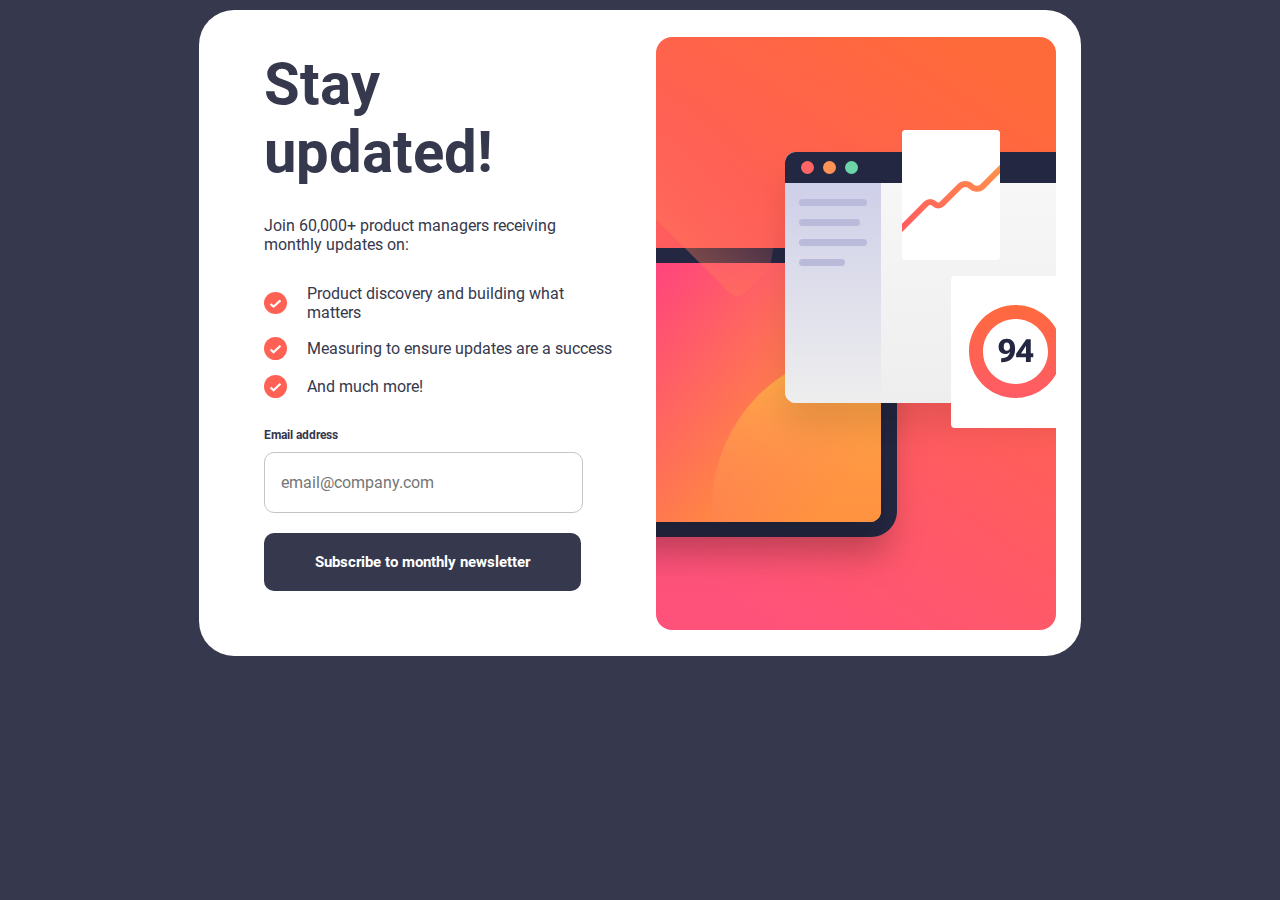
<file: index.html>
<!DOCTYPE html>
<html lang="en">
  <head>
    <meta charset="UTF-8" />
    <meta name="viewport" content="width=device-width, initial-scale=1.0" />
    <link rel="stylesheet" href="/CSS/style.css" />
    <link
      rel="shortcut icon"
      href="/Resources/favicon-32x32.png"
      type="image/x-icon"
    />
    <title>NewsLetter</title>
  </head>
  <body>
    <div class="container">
      <img
        src="/Resources/illustration-sign-up-mobile.svg"
        class="mobile"
        alt=""
      />
      <div class="content">
        <h1>Stay updated!</h1>

        <p>Join 60,000+ product managers receiving monthly updates on:</p>

        <div class="items">
          <div>
            <img src="/Resources/icon-list.svg" alt="" />
            <p>Product discovery and building what matters</p>
          </div>
          <div>
            <img src="/Resources/icon-list.svg" alt="" />
            <p>Measuring to ensure updates are a success</p>
          </div>
          <div>
            <img src="/Resources/icon-list.svg" alt="" />
            <p>And much more!</p>
          </div>
        </div>

        <form method="get" action="#">
          <div>
            <label for="email"> Email address </label>

            <p id="emailError"></p>
          </div>
          <input
            type="text"
            id="email"
            placeholder="email@company.com"
            required
          />
          <button type="submit" id="submit">
            Subscribe to monthly newsletter
          </button>
        </form>
      </div>

      <img
        src="/Resources/illustration-sign-up-desktop.svg"
        alt=""
        class="desktop"
      />
    </div>

    <script src="/Javascript/script.js"></script>
  </body>
</html>
</file>
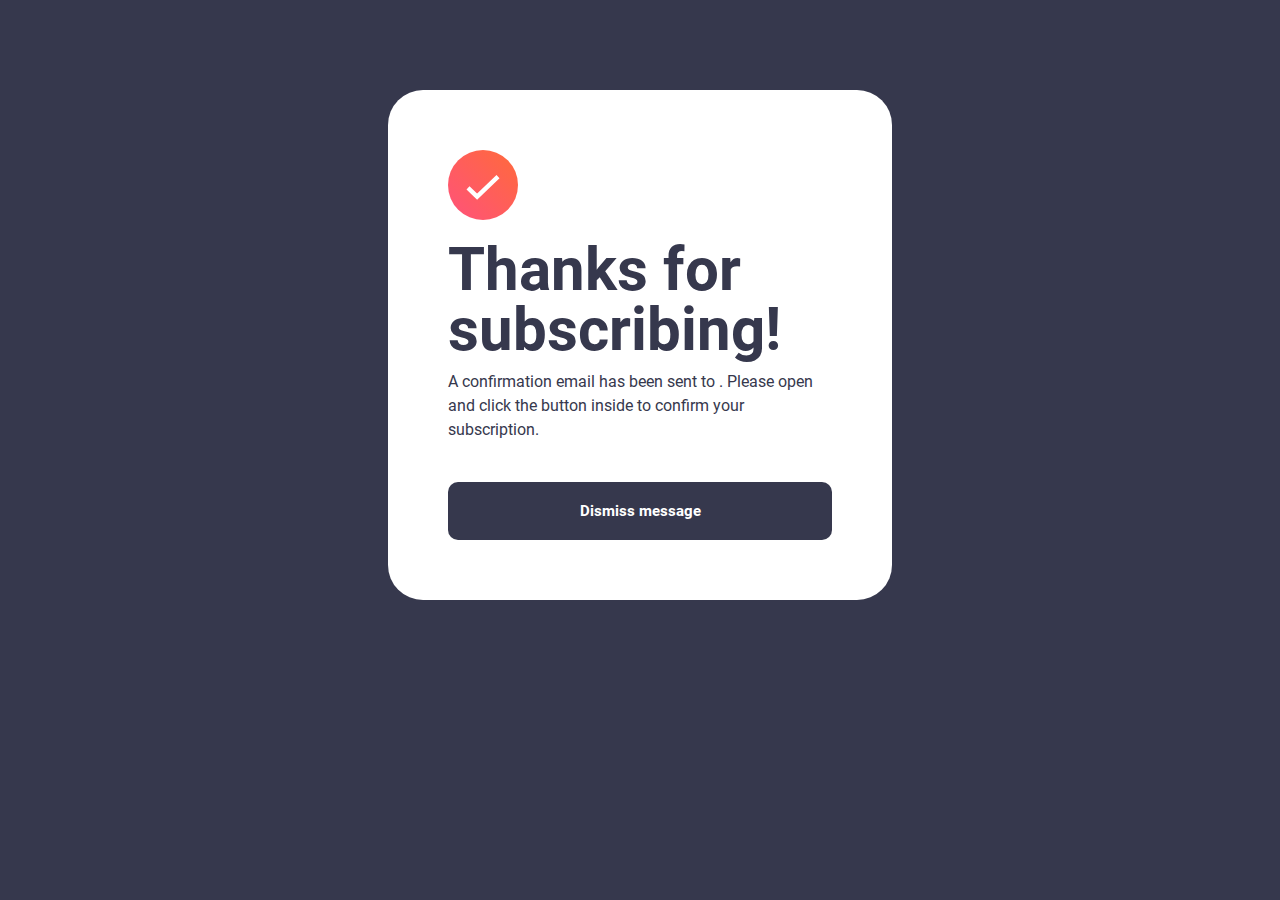
<file: success/success.html>
<!DOCTYPE html>
<html lang="en">
  <head>
    <meta charset="UTF-8" />
    <meta name="viewport" content="width=device-width, initial-scale=1.0" />
    <link rel="stylesheet" href="/success/success.css" />
    <link
      rel="shortcut icon"
      href="/Resources/favicon-32x32.png"
      type="image/x-icon"
    />
    <title>Success</title>
  </head>
  <body>
    <div class="container">
      <div>
        <img src="/Resources/icon-success.svg" alt="" />

        <h1>Thanks for subscribing!</h1>

        <p>
          A confirmation email has been sent to <span id="myemail"></span>.
          Please open and click the button inside to confirm your subscription.
        </p>
      </div>

      <button type="button" id="dismiss">Dismiss message</button>
    </div>

    <script src="/Javascript/main.js"></script>
  </body>
</html>
</file>
<file: CSS/style.css>
@font-face {
  font-family: Roboto-regular;
  src: url(/Resources/Roboto-Regular.ttf);
}

@font-face {
  font-family: Roboto-bold;
  src: url(/Resources/Roboto-Bold.ttf);
}

body {
  display: flex;
  flex-direction: column;
  align-items: center;
  background-color: #36384d;
  margin: 0;
  padding: 0;
}

.container {
  display: flex;
  flex-direction: row;
  padding: 25px;
  background-color: #fff;
  border-radius: 35px;
  width: 65%;
  margin: 10px;
  align-items: center;
}

.desktop {
  width: 450px;
}

.mobile {
  display: none;
}

.content {
  display: flex;
  flex-direction: column;
  align-items: start;
  margin: 40px;
  margin-top: 15px;
  gap: 30px;
}

.content h1 {
  font-family: Roboto-bold;
  font-family: 600;
  font-size: 58px;
  margin: 0;
  color: #36384d;
}

.content p {
  font-family: Roboto-regular;
  font-weight: 500;
  font-size: 16px;
  margin: 0;
  color: #36384d;
}

.items {
  display: flex;
  flex-direction: column;
  align-items: start;
  gap: 15px;
}

.items div {
  display: flex;
  flex-direction: row;
  gap: 20px;
  align-items: center;
}

.items div img {
  width: 23px;
}

.items div p {
  color: #36384d;
}

form {
  display: flex;
  flex-direction: column;
  align-items: start;
  gap: 10px;
  width: 90%;
}

form div {
  display: flex;
  flex-direction: row;
  align-items: center;
  justify-content: space-between;
  width: 100%;
}

#emailError {
  font-family: Roboto-bold;
  font-family: 700;
  font-size: 12px;
  color: red;
}

label {
  font-family: Roboto-bold;
  font-family: 700;
  font-size: 12px;
  color: #36384d;
}

input {
  width: 100%;
  font-family: Roboto-regular;
  padding: 20px 0;
  font-size: 16px;
  border: 1px solid #c4c4c4;
  border-radius: 10px;
  margin-bottom: 10px;
  text-indent: 5%;
  color: #36384d;
}

button {
  width: 100%;
  font-family: Roboto-bold;
  font-weight: 500;
  color: #fff;
  font-size: 15px;
  padding: 20px 40px;
  background-color: #36384d;
  border-radius: 10px;
  transition: 0.3s ease-in-out;
  border: 0;
}

button:hover {
  cursor: pointer;
  background-image: linear-gradient(to right, #ff5474, #ff6742);
  z-index: 999;
  box-shadow: 1px 1px 20px 1px #ff5e5b;
}

@media screen and (max-width: 1024px) {
  .container {
    width: 82%;
  }
}

@media screen and (max-width: 992px){
  body {
    display: flex;flex-direction: column;
    align-items: center;
  }

  .container {
    width: 90%;
    align-self: center;
    margin: 25% 0;
  }

  .content h1 {
    font-size: 40px;
  }

  .content p {
    font-size: 12px;
  }

  button {
    font-size: 10px;
  }

  .desktop {
    width: 350px;
  }
}

@media screen and (max-width: 480px) {
  body {
    margin: 0;
    padding: 0;
    background-color: #fff;
  }

  .container {
    width: 100%;
    display: flex;
    flex-direction: column;
    margin: 0;
    padding: 0;
    border-radius: 0;
  }

  .mobile {
    display: block;
    margin: 0;
    padding: 0;
    width: 100%;
  }

  .mobile img {
    width: 100%;
  }

  .desktop {
    display: none;
  }

  .content {
    display: flex;
    flex-direction: column;
    align-items: start;
    text-align: start;
    margin: 30px;
    margin-top: 40px;
  }

  .content h1 {
    font-size: 42px;
  }

  .content p {
    font-size: 16px;
  }

  .items div {
    align-items: start;
  }

  input {
    padding: 15px 0;
    font-size: 14px;
  }

  button {
    padding: 20px 30px;
    font-size: 14px;
    width: 100%;
  }
}

@media screen and (max-width: 320px) {
  button {
    font-size: 12px;
    padding: 10px 20px;
  }
}
</file>
<file: success/success.css>
@font-face {
  font-family: Roboto-regular;
  src: url(/Resources/Roboto-Regular.ttf);
}

@font-face {
  font-family: Roboto-bold;
  src: url(/Resources/Roboto-Bold.ttf);
}

body {
  display: flex;
  flex-direction: column;
  background-color: #36384d;
  align-items: center;
  margin: 0;
  padding: 0;
}

.container {
  display: flex;
  flex-direction: column;
  padding: 60px;
  background-color: #fff;
  border-radius: 35px;
  width: 30%;
  margin: 7% auto;
  align-items: start;
  gap: 30px;
}

.container div {
  display: flex;
  flex-direction: column;
  gap: 10px;
}

.container div img {
  width: 70px;
}

.container div h1 {
  font-family: Roboto-bold;
  font-size: 60px;
  margin: 0;
  color: #36384d;
  line-height: 60px;
  margin-top: 10px;
}

.container div p {
  margin: 0;
  font-family: Roboto-regular;
  font-size: 16px;
  color: #36384d;
  font-weight: 500;
  line-height: 24px;
  margin-bottom: 10px;
}

#myemail {
  font-family: Roboto-bold;
  font-size: 16px;
  color: #36384d;
}

button {
  width: 100%;
  font-family: Roboto-bold;
  font-weight: 500;
  color: #fff;
  font-size: 15px;
  padding: 20px 40px;
  background-color: #36384d;
  border-radius: 10px;
  transition: 0.1s ease-in-out;
  border: 0;
}

button:hover {
  cursor: pointer;
  background-image: linear-gradient(to right, #ff5474, #ff6742);
  z-index: 999;
  box-shadow: 1px 1px 20px 1px #ff5e5b;
}

@media screen and (max-width: 1024px) {
  .container {
    width: 40%;
  }
}

@media screen and (max-width: 992px) {
  .container {
    width: 50%;
    margin: 25%;
  }
}

@media screen and (max-width: 768px) {
  .container {
    width: 60%;
  }
}

@media screen and (max-width: 576px) {
  .container {
    width: 60%;
  }
}

@media screen and (max-width: 480px) {
  body {
    margin: 0;
    padding: 0;
    background-color: #fff;
    align-items: normal;
  }

  .container {
    width: 87%;
    border-radius: 0;
    margin: 0;
    margin-top: 15%;
    padding: 15px 23px;
    justify-content: space-between;
    height: 80vh;
  }

  .container div {
    gap: 20px;
  }

  .container div h1 {
    font-size: 50px;
    line-height: 50px;
  }

  .container div p {
    font-size: 17px;
    line-height: 22px;
  }

  button {
    width: 100%;
  }
}

@media screen and (max-width: 320px) {
  .container {
    margin-top: 10%;
    width: 85%;
  }

  .container div p {
    font-size: 14px;
  }
}
</file>
